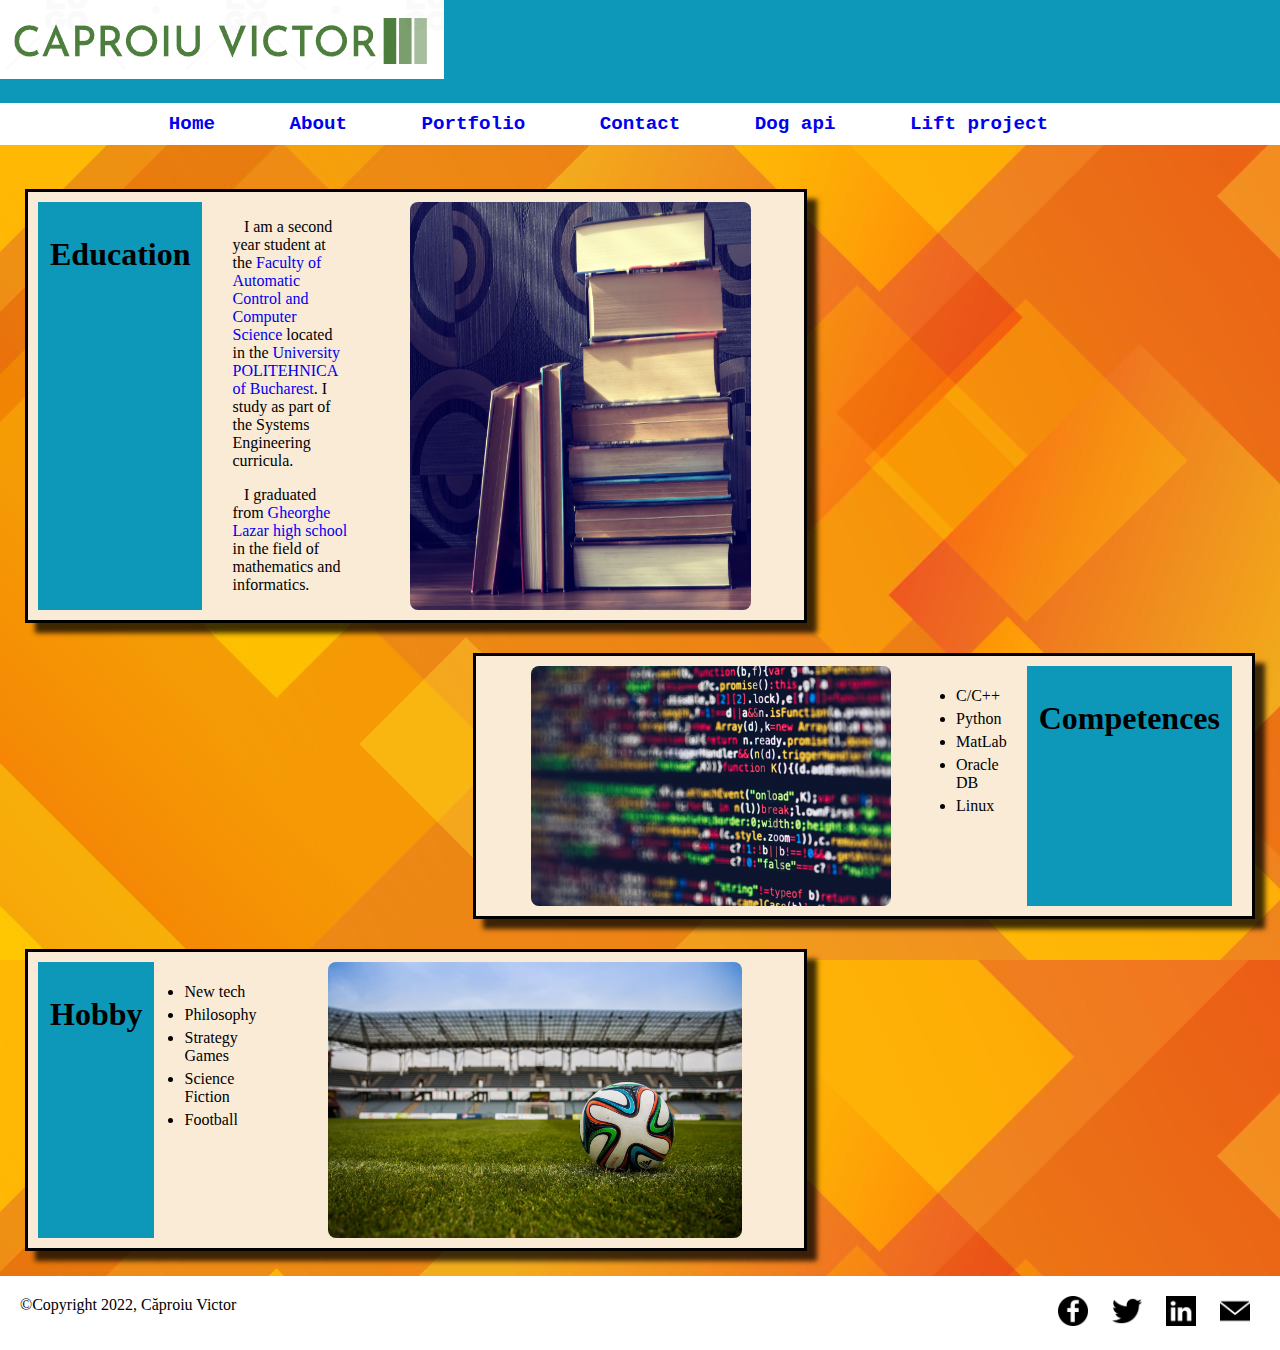
<file: index.html>
<!DOCTYPE html>

<head>
    <meta charset="UTF-8">
    <meta name="viewport" content="width=device-width, initial-scale=1.0">
    <title>Home</title>
    <link rel="stylesheet" href="style.css">
</head>

<body>
    
    <header class="HeaderMain">
        <a href="home.html"><img src="img\Name logo.png"></a>
        
        <ul class="HeaderNav">
            <a class="active" href="index.html">Home</a>
            <a class="active" href="about.html">About</a>
            <a class="active" href="portfolio.html">Portfolio</a>
            <a class="active" href="contact.html">Contact</a>
            <a class="active" href="dog.html">Dog api</a>
            <a class="active" href="lift_proj.html">Lift project</a>
        </ul>
        
    </header>
    <div class="content"> <!-- div-ul care tine toate cardurile -->
        <div class="card">  <!-- card 1-->
            <header class="container-blue">
                <h1>Education</h1>
            </header>
        
            <div class="container">
                <p>   I am a second year student at the <a href="https://acs.pub.ro/en/">Faculty of Automatic Control and Computer Science</a>
                    located in the <a href="https://upb.ro/en/">University POLITEHNICA of Bucharest</a>. I study as part of the Systems Engineering
                    curricula.
                </p>
                <p>
                    I graduated from <a href="https://cnlazar.ro/">Gheorghe Lazar high school</a> in the field of mathematics and informatics.
                </p>
            </div>

            <div class="container-img">
                <img class="cardImg" src="img\\Books-min.jpg" style="margin: 0%;">
            </div>
        </div>

        <div class="card" style="align-self: flex-end;"> <!-- card 2 - aliniat la stanga -->
            <div class="container-img">
                <img class="cardImg" src="img\\Code-min.jpg" style="margin: 0%;">
            </div>

            <div class="container">
                <ul style="padding: 0;">
                    <li>C/C++</li>
                    <li>Python</li>
                    <li>MatLab</li>
                    <li>Oracle DB</li>
                    <li>Linux</li>
                </ul>
            </div>

            <header class="container-blue">
                <h1>Competences</h1>
            </header>
        </div>

        <div class="card"> <!-- card 3 -->
            <header class="container-blue">
                <h1>Hobby</h1>
            </header>
        
            <div class="container">
                <ul style="padding: 0;">
                    <li>New tech</li>
                    <li>Philosophy</li>
                    <li>Strategy Games</li>
                    <li>Science Fiction</li>
                    <li>Football</li>
                </ul>
            </div>

            <div class="container-img">
                <img class="cardImg" src="img\\Football-min.jpg" style="margin: 0%;">
            </div>
        </div>
    </div>
    <footer style="display: flex; justify-content: space-between;"> <!-- footer cu linkuri -->
        <span style="text-align: left;">©Copyright 2022, Căproiu Victor</span>
        <span>
            <a class="footEl" href="https://www.facebook.com/" target="_blank"><img class="footImg" src="img\\Facebook.png"></a>
            <a class="footEl" href="https://twitter.com/" target="_blank"><img class="footImg" src="img\\Twitter.png"></a>
            <a class="footEl" href="https://www.linkedin.com/in/c%C4%83proiu-victor-921581223/" target="_blank"><img class="footImg" src="img\\LinkedIn.png"></a>
            <a class="footEl" href="mailto:victor.caproiu@stud.acs.upb.ro" target="_blank"><img class="footImg" src="img\\Email.png"></a>
        </span>
            
    </footer>
    
    
</body>
</file>
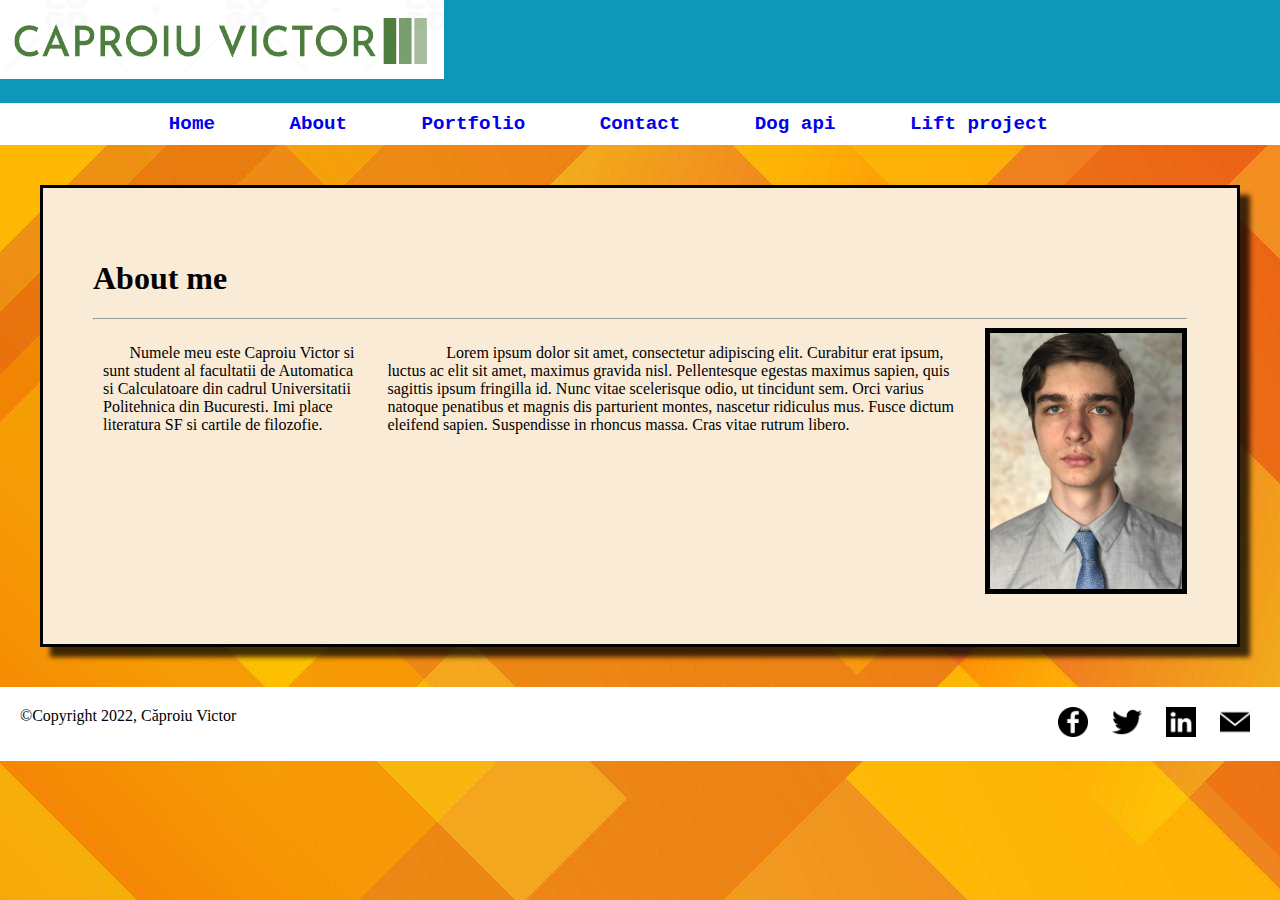
<file: about.html>
<!DOCTYPE html>

<head>
    <meta charset="UTF-8">
    <title>About</title>
    <link rel="stylesheet" href="style.css">
</head>

<body>
    
    <header class="HeaderMain">
        <a href="home.html"><img src="img\Name logo.png"></a>
        
        <ul class="HeaderNav">
            <a class="active" href="index.html">Home</a>
            <a class="active" href="about.html">About</a>
            <a class="active" href="portfolio.html">Portfolio</a>
            <a class="active" href="contact.html">Contact</a>
            <a class="active" href="dog.html">Dog api</a>
            <a class="active" href="lift_proj.html">Lift project</a>
        </ul>
        
    </header>
    
    <div class="card" style="margin: 40px; width: auto;">
        <div style="margin: 40px;">
            <h1>About me</h1>
            <hr>
            <div style="display: flex;">
                <p class="aboutPara">
                    Numele meu este Caproiu Victor si sunt student al facultatii de Automatica si Calculatoare din
                    cadrul Universitatii Politehnica din Bucuresti. Imi place literatura SF si cartile de filozofie.
                </p>
                <p class="aboutPara">
                    Lorem ipsum dolor sit amet, consectetur adipiscing elit. Curabitur erat ipsum, luctus ac elit sit amet, maximus gravida nisl. Pellentesque egestas maximus sapien, quis sagittis ipsum fringilla id. Nunc vitae scelerisque odio, ut tincidunt sem. Orci varius natoque penatibus et magnis dis parturient montes, nascetur ridiculus mus. Fusce dictum eleifend sapien. Suspendisse in rhoncus massa. Cras vitae rutrum libero.
                </p>
                

                <img class="pozaMea" src="img/Fotografie_bg.jpeg" alt="O poza cu mine"  width="192" height="256" style="border:5px solid black;">
            </div>
            
        </div>
    </div>

    <footer style="display: flex; justify-content: space-between;">
        <span style="text-align: left;">©Copyright 2022, Căproiu Victor</span>
        <span>
            <a class="footEl" href="https://www.facebook.com/" target="_blank"><img class="footImg" src="img\\Facebook.png"></a>
            <a class="footEl" href="https://twitter.com/" target="_blank"><img class="footImg" src="img\\Twitter.png"></a>
            <a class="footEl" href="https://www.linkedin.com/in/c%C4%83proiu-victor-921581223/" target="_blank"><img class="footImg" src="img\\LinkedIn.png"></a>
            <a class="footEl" href="mailto:victor.caproiu@stud.acs.upb.ro" target="_blank"><img class="footImg" src="img\\Email.png"></a>
        </span>
            
        
    </footer>
    
</body>
</file>
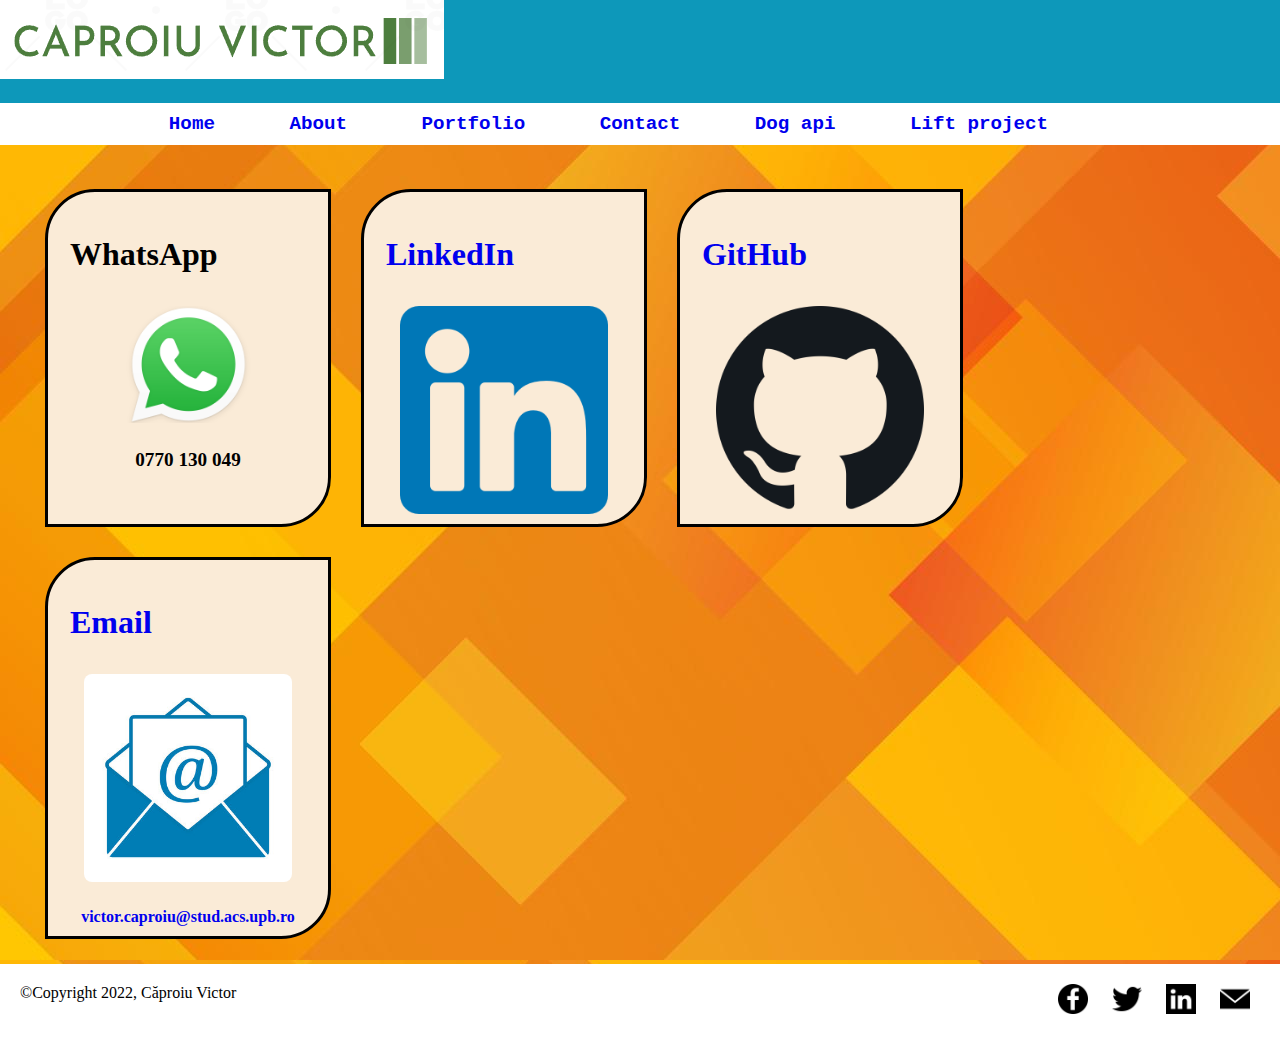
<file: contact.html>
<!DOCTYPE html>

<head>
    <meta charset="UTF-8">
    <title>Contact</title>
    <link rel="stylesheet" href="style.css">
</head>

<body>
    
    <header class="HeaderMain">
        <a href="home.html"><img src="img\Name logo.png"></a>
        
        <ul class="HeaderNav">
            <a class="active" href="index.html">Home</a>
            <a class="active" href="about.html">About</a>
            <a class="active" href="portfolio.html">Portfolio</a>
            <a class="active" href="contact.html">Contact</a>
            <a class="active" href="dog.html">Dog api</a>
            <a class="active" href="lift_proj.html">Lift project</a>
        </ul>
        
    </header>

    <div class="content" style="flex-direction: row; flex-wrap: wrap; margin-left: 20px;"> <!-- div-ul care tine toate cardurile -->
        
        <div class="card-contact">  <!-- card 1-->
            <header class="container-blue" style="background: none;" >
            <h1>WhatsApp</h1>
            </header>
    
            <div class="container-img">
                <img class="cardImg" src="img\\WhatsApp-logo.png" style="margin: 0%;">
            </div>

            <div class="container" style="text-align: center; font-weight: bold;margin-top: 10%; font-size: larger;">
                0770 130 049
            </div>
        </div>
        
        

        <div class="card-contact"> <!-- card 2 -->
            <a href="https://www.linkedin.com/in/c%C4%83proiu-victor-921581223/" target="_blank">
                <header class="container-blue" style="background: none;" >
                    <h1>LinkedIn</h1>
                </header>

                <div class="container-img">
                    <img class="cardImg" src="img\\LinkedIn-logo.png" style="margin: 0%;">
                </div>
            </a>
            
        </div>
        <a href="https://github.com/VictorCaproiu" target="_blank">
            <div class="card-contact"> <!-- card 3 -->
                <header class="container-blue" style="background: none;">
                    <h1>GitHub</h1>
                </header>

                <div class="container-img">
                    <img class="cardImg" src="img\\GitHub-logo.png" style="margin: 0%;">
                </div>
            </div>
        </a>
        
        <a href="mailto:victor.caproiu@stud.acs.upb.ro" target="_blank">
            <div class="card-contact"> <!-- card 4 -->
                <header class="container-blue" style="background: none;">
                    <h1>Email</h1>
                </header>
            
                <div class="container-img">
                    <img class="cardImg" src="img\\Email-logo.jpg" style="margin: 0%;">
                </div>
                
                <div class="container" style="text-align: center; font-weight: bold;margin-top: 10%; font-size: medium;">
                    victor.caproiu@stud.acs.upb.ro
                </div>
            </div>
        </a>
        
    </div>
    
    <footer style="display: flex; justify-content: space-between;">

        <span style="text-align: left;">©Copyright 2022, Căproiu Victor</span>
        <span>
            <a class="footEl" href="https://www.facebook.com/" target="_blank"><img class="footImg" src="img\\Facebook.png"></a>
            <a class="footEl" href="https://twitter.com/" target="_blank"><img class="footImg" src="img\\Twitter.png"></a>
            <a class="footEl" href="https://www.linkedin.com/in/c%C4%83proiu-victor-921581223/" target="_blank"><img class="footImg" src="img\\LinkedIn.png"></a>
            <a class="footEl" href="mailto:victor.caproiu@stud.acs.upb.ro" target="_blank"><img class="footImg" src="img\\Email.png"></a>
        </span>
        
    </footer>

</body>
</file>
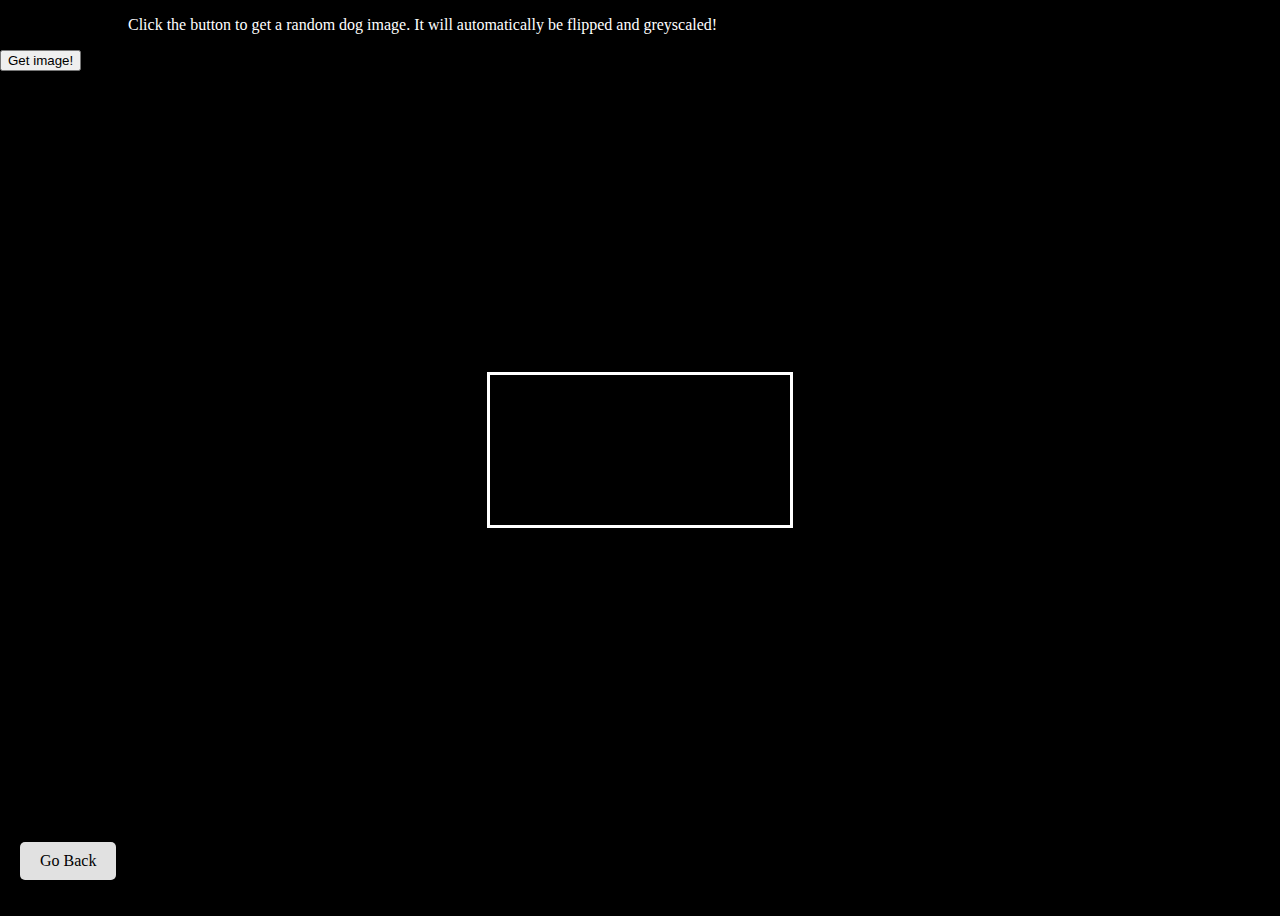
<file: dog.html>
<!DOCTYPE html>
<html>
    <head>
        <title>Image processing</title>
        <link rel="stylesheet" href="style.css">
    </head>
    <body id="dog_body">
        <canvas id="canvas"></canvas>
        <p class="dog_p">Click the button to get a random dog image. It will automatically be flipped and greyscaled!</p>
        <button id="btnClick">Get image!</button>
        <a id="back_b" href="index.html">Go Back</a>
        <a id="back_b" href="index.html" style="color: rgb(0, 0, 0); background-color: #e1e1e1; padding: 10px 20px; text-decoration: none; border-radius: 5px;">Go Back</a>
        <p class="dog_p" id="mir_t"></p>
        <p class="dog_p" id="gray_t"></p>
        <script src="script.js"></script>
    </body>
</html>
</file>
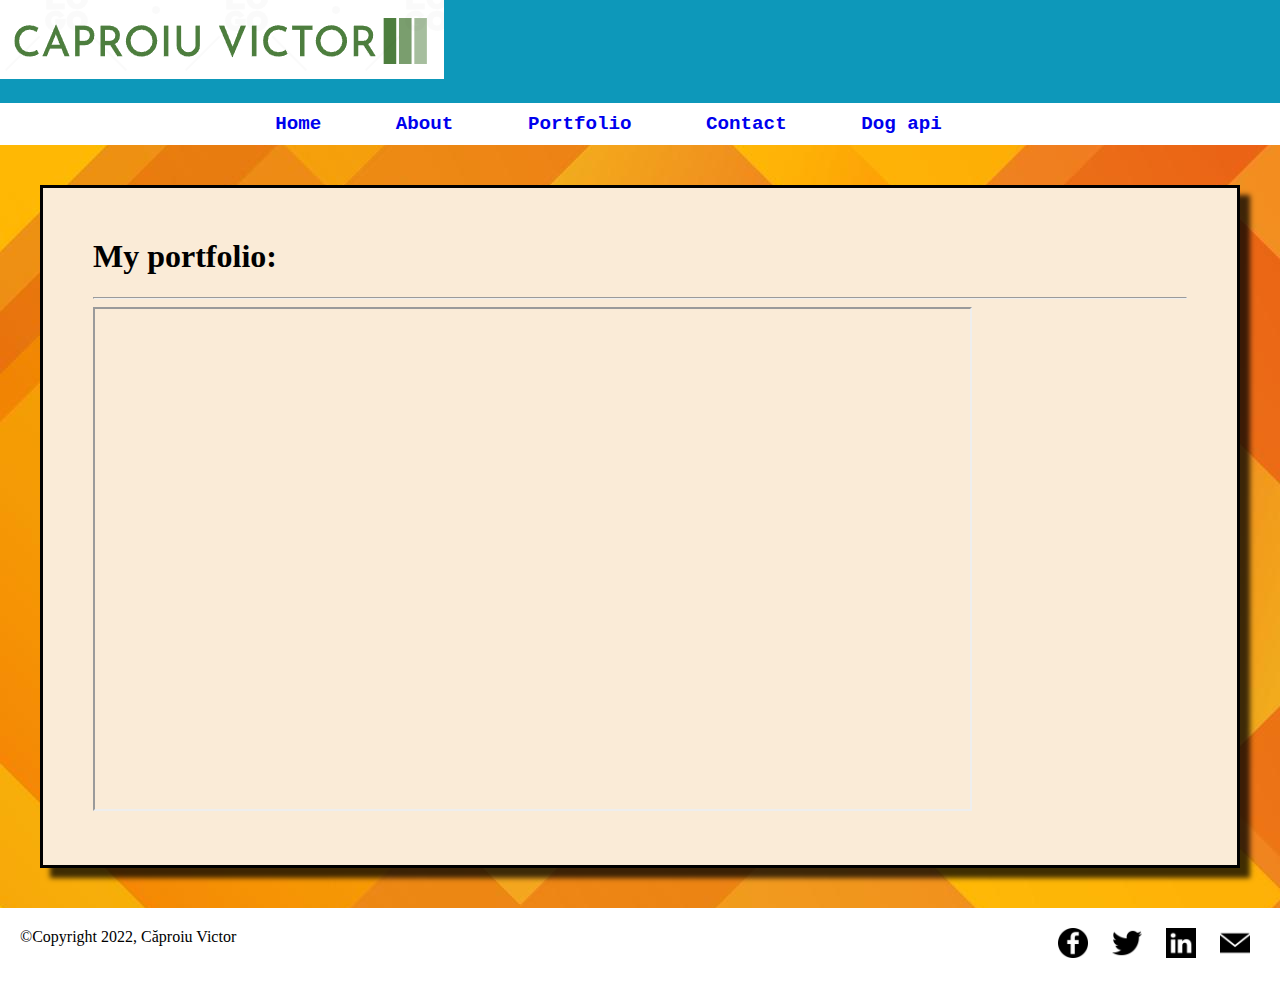
<file: portfolio.html>
<!DOCTYPE html>

<head>
    <meta charset="UTF-8">
    <title>Portfolio</title>
    <link rel="stylesheet" href="style.css">
</head>

<body>
    <div id="page" style="margin: 0;">
        <header class="HeaderMain">
            <a href="home.html"><img src="img\Name logo.png"></a>
            
            <ul class="HeaderNav">
                <a class="active" href="index.html">Home</a>
                <a class="active" href="about.html">About</a>
                <a class="active" href="portfolio.html">Portfolio</a>
                <a class="active" href="contact.html">Contact</a>
                <a class="active" href="dog.html">Dog api</a>
            </ul>
            
        </header>

        <div class="card" style="margin: 40px; width: auto; display: block;">
            <div style="margin: 40px;">
                <h1>My portfolio:</h1>
                <hr>
                
                <iframe src="pdf\\Victor-Căproiu-FlowCV-Resume-20240302.pdf" width="80%" height="500px" style="text-align: center;">
                </iframe>
                
            </div>
        </div>
       
        <footer style="display: flex; justify-content: space-between;">
            <span style="text-align: left;">©Copyright 2022, Căproiu Victor</span>
            <span>
                <a class="footEl" href="https://www.facebook.com/" target="_blank"><img class="footImg" src="img\\Facebook.png"></a>
                <a class="footEl" href="https://twitter.com/" target="_blank"><img class="footImg" src="img\\Twitter.png"></a>
                <a class="footEl" href="https://www.linkedin.com/in/c%C4%83proiu-victor-921581223/" target="_blank"><img class="footImg" src="img\\LinkedIn.png"></a>
                <a class="footEl" href="mailto:victor.caproiu@stud.acs.upb.ro" target="_blank"><img class="footImg" src="img\\Email.png"></a>
            </span>
                
            
        </footer>
    </div>
    

</body>
</file>
<file: style.css>
html {
    height: 100%;
    width: 100%;
}

body{
    background-image: url('img\\Background.jpg');
    background-repeat: repeat;
    margin: 0;
    min-height: 100%;
}

a{
    text-decoration: none;
}

p{
    text-indent: 10%;
}

li{
    padding-top: 5px;
}

.HeaderMain{
    background-color: #0D98BA;
    font-family: 'Courier New', Courier, monospace;
    justify-content: space-between;
}

.HeaderNav{
    background-color: aquamarine;
    text-align: center;
    padding: 10px;
    font-weight: bold;
    font-size: larger;
    background-color: white;
}

.container{
    margin-left: 20px;
    margin-right: 20px;
    width: auto;
    height: auto;
}

.container-img{
    display: flex;
    justify-content: center;  /* div-ul care contine poza cardului*/
    vertical-align: middle;
}

.cardImg{
    display: flex;
    justify-content: center;
    width: 80%;
    border-radius: 8px;
}

.container-blue{
    background-color: #0D98BA;
    padding: 12px;
    margin-right: 10px;
}

.card{
    border: 3px solid black;
    width: 60%;
    padding: 10px;
    margin: 15px;
    background-color: antiquewhite;  /* Pt fiecare din cele 3 carduri din Home */
    display: flex;
    box-shadow: 10px 10px 5px 0px rgba(0,0,0,0.75);
}
@media only screen and (max-width: 768px) {
    .card{
        width: 100%;
        margin: 10px 0 10px 0;
        align-self: normal;
    }
}


.card-contact{
    border: 3px solid black;
    max-width: 260px;
    padding: 10px;
    margin: 15px;
    background-color: antiquewhite;
    display: flex;
    flex-direction: column;
    border-start-start-radius: 50px;
    border-end-end-radius: 50px;

}

.content{
    padding: 10px;
    display: flex;            /* Continutul principal din Home*/
    flex-direction: column;
}

.active{
    padding-right: 5%; /* Butoanele din nav */
}

.footImg{
    height: 30px;  /* Pentru linkurile cu poza din footer */
    width: 30px;
}

.footEl{
    margin: 10px;
}


.aboutPara{
    padding-left: 5px;  /* Paragrafele din sectiunea About*/
    padding-right: 5px;
    margin-left: 5px;
    margin-right: 5px;
}

@media only screen and (max-width: 768px){
    #w3-containter-img{
        display: none;
    }
}

footer{
    display: flex;
    background-color: white;
    padding: 20px;
}

/* dog api page styles */
#dog_body{
    background: black;
}
#canvas{
    border: 3px solid white;
    top: 50%;
    left: 50%;
    position: absolute;
    transform: translate(-50%,-50%);
    max-width: 70%;
}
#back_b{
    position: absolute;
    left: 20px;
    bottom: 20px;
}
.dog_p{
    color: white;  
}
</file>
